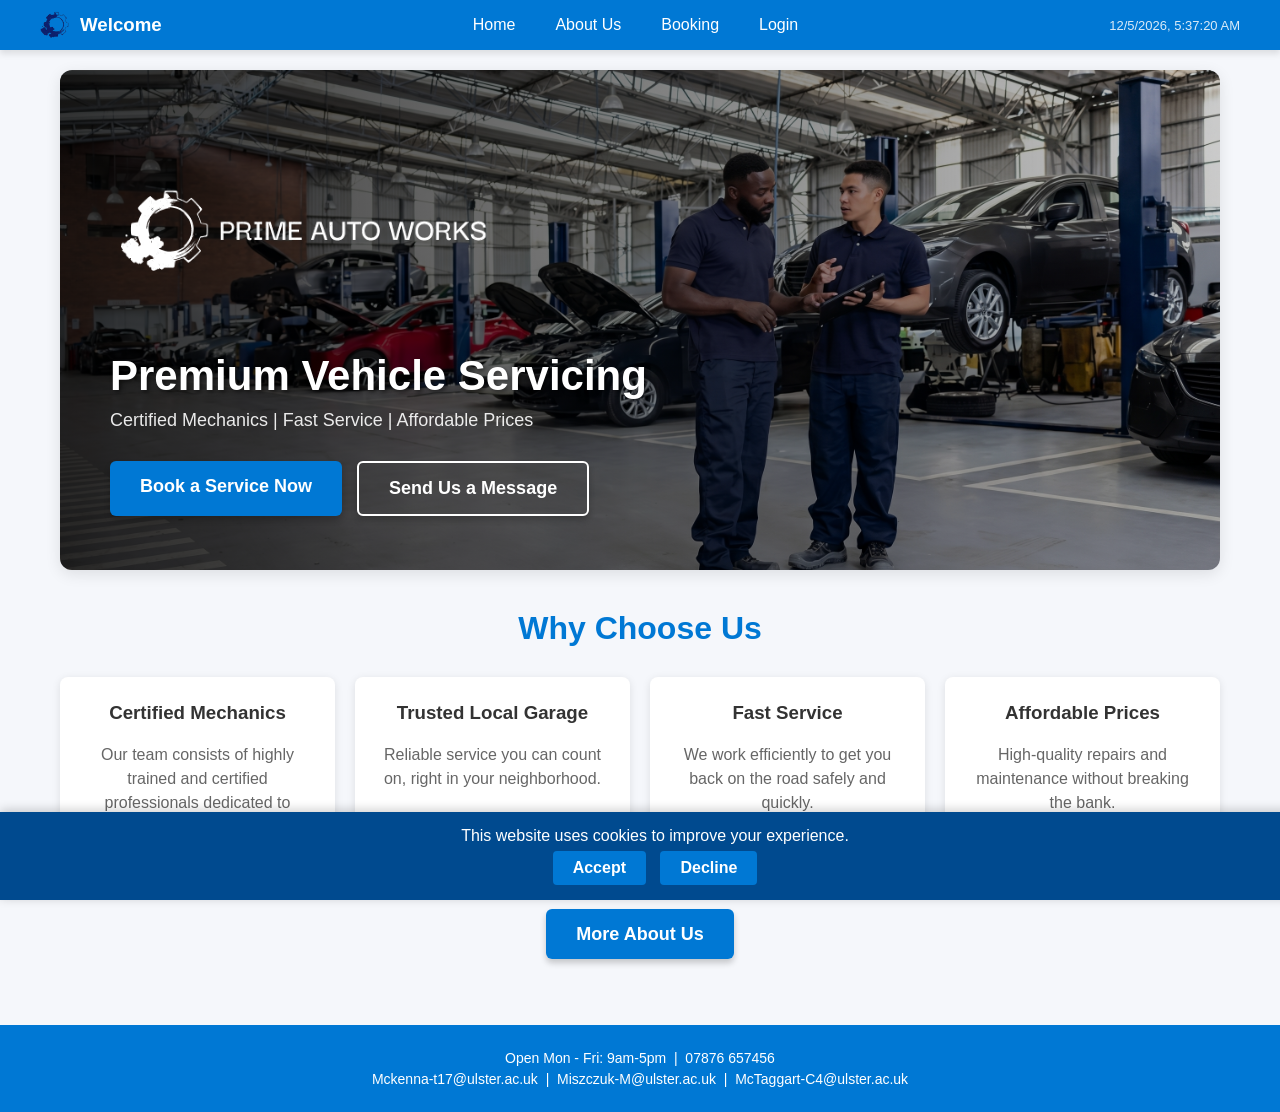
<file: Website/index.html>
<!DOCTYPE html>
<html lang="en">
<head>
    <meta charset="UTF-8">
    <meta name="viewport" content="width=device-width, initial-scale=1.0">
    <title>Prime Auto Works - Home</title>

    <link rel="stylesheet" href="css/styles.css">
    <link rel="icon" href="images/favicon-32x32.png">

    <script src="https://code.jquery.com/jquery-3.6.0.min.js"></script>
</head>

<body>
    <div class="wrapper">

        <!-- HEADER / NAV BAR -->
        <header class="header">
            <nav class="nav">
                <!-- Branding and Logo -->
                <div class="nav-left">
                    <a href="index.html" class="nav-brand">
                        <img src="images/logo_no_text.png" alt="Logo" class="nav-logo">
                        <h3 id="welcomeText">Welcome</h3>
                    </a>
                </div>

                <!-- Navigation Links -->
                <ul class="nav-links">
                    <li><a href="index.html">Home</a></li>
                    <li><a href="about.html">About Us</a></li>
                    <li><a href="booking.html">Booking</a></li>
                    <li><a href="login.html">Login</a></li>
                </ul>

                <!-- Live Clock display -->
                <div class="nav-right">
                    <p id="liveClock" class="clock"></p>
                </div>
            </nav>
        </header>

        <!-- MAIN PAGE CONTENT -->
        <main class="main">

            <!-- LANDING SECTION -->
            <section class="landing-section">
                <div class="landing-image-container">
                    <img src="images/index_landing_image.png" alt="Prime Auto Works Garage" class="landing-image">

                    <div class="landing-overlay">
                        <img src="images/logo_white.png" alt="Prime Auto Works" class="landing-logo">
                        <h1>Premium Vehicle Servicing</h1>
                        <p>Certified Mechanics | Fast Service | Affordable Prices</p>
                        <div class="cta-group">
                            <a href="booking.html" class="cta-button">Book a Service Now</a>
                            <a href="about.html#contact-form-section" class="cta-button cta-button-outline">Send Us a Message</a>
                        </div>
                    </div>
                </div>
            </section>

            <!-- BENEFITS SECTION -->
            <section class="benefits-section">
                <h2>Why Choose Us</h2>
                <div class="benefits-grid">
                    <div class="benefit-card">
                        <h3>Certified Mechanics</h3>
                        <p>Our team consists of highly trained and certified professionals dedicated to quality work.</p>
                    </div>
                    <div class="benefit-card">
                        <h3>Trusted Local Garage</h3>
                        <p>Reliable service you can count on, right in your neighborhood.</p>
                    </div>
                    <div class="benefit-card">
                        <h3>Fast Service</h3>
                        <p>We work efficiently to get you back on the road safely and quickly.</p>
                    </div>
                    <div class="benefit-card">
                        <h3>Affordable Prices</h3>
                        <p>High-quality repairs and maintenance without breaking the bank.</p>
                    </div>
                </div>

                <div class="about-cta">
                    <a href="about.html" class="cta-button">More About Us</a>
                </div>
            </section>

        </main>

        <!-- FOOTER -->
        <footer class="footer">
            <p>Open Mon - Fri: 9am-5pm &nbsp;|&nbsp; 07876 657456</p>
            <p>Mckenna-t17@ulster.ac.uk &nbsp;|&nbsp; Miszczuk-M@ulster.ac.uk &nbsp;|&nbsp; McTaggart-C4@ulster.ac.uk</p>
        </footer>

    </div>

    <!-- COOKIE BANNER -->
    <div id="cookieBanner">
        <p>This website uses cookies to improve your experience.</p>
        <button id="acceptCookies">Accept</button>
        <button id="declineCookies">Decline</button>
    </div>

    <!-- MAIN SCRIPT -->
    <script src="js/script.js"></script>

</body>
</html>
</file>
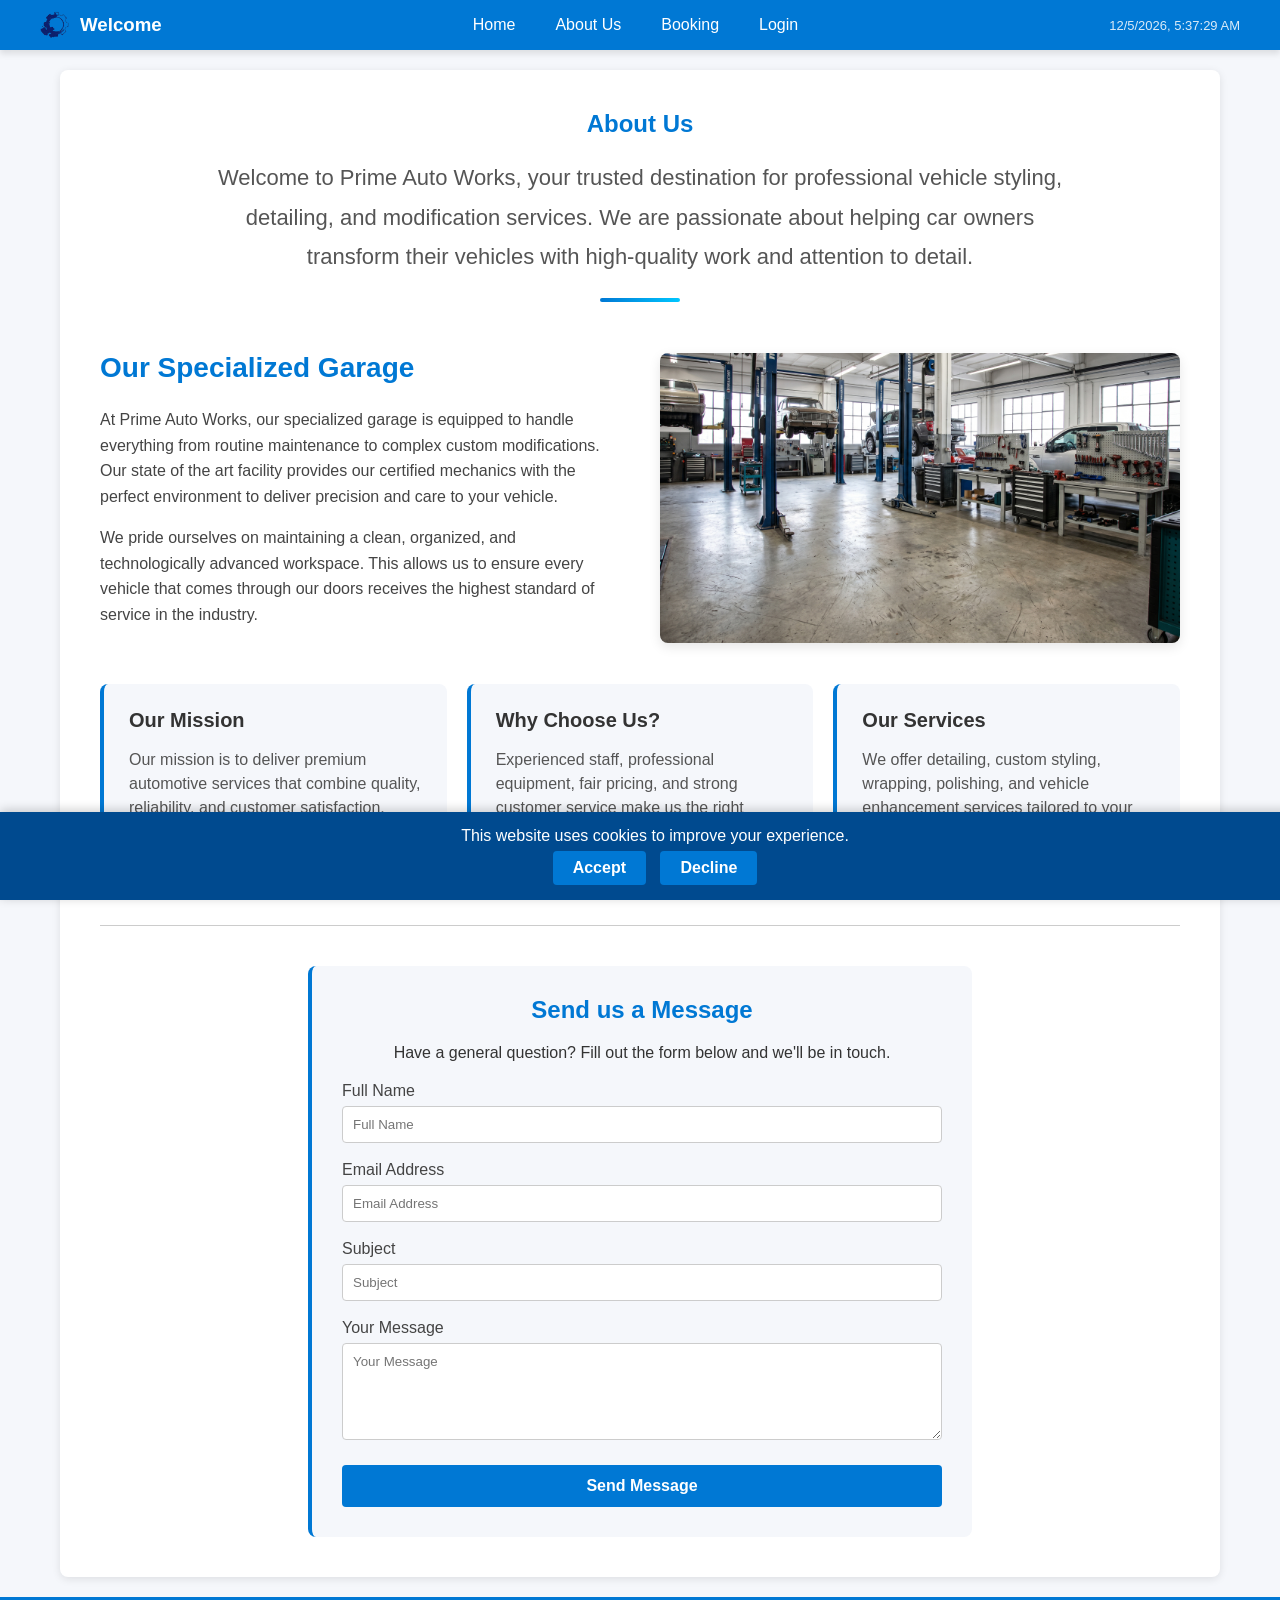
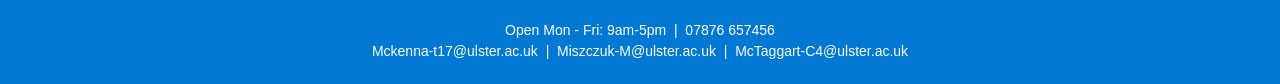
<file: Website/about.html>
<!DOCTYPE html>
<html lang="en">
<head>
    <meta charset="UTF-8">
    <meta name="viewport" content="width=device-width, initial-scale=1.0">
    <title>About Us - Prime Auto Works</title>

    <link rel="stylesheet" href="css/styles.css">
    <link rel="icon" href="images/favicon-32x32.png">

    <script src="https://code.jquery.com/jquery-3.6.0.min.js"></script>
</head>

<body>
    <div class="wrapper">

        <!-- HEADER / NAV BAR -->
        <header class="header">
            <nav class="nav">
                <!-- Branding and Logo -->
                <div class="nav-left">
                    <a href="index.html" class="nav-brand">
                        <img src="images/logo_no_text.png" alt="Logo" class="nav-logo">
                        <h3 id="welcomeText">Welcome</h3>
                    </a>
                </div>

                <!-- Navigation Links -->
                <ul class="nav-links">
                    <li><a href="index.html">Home</a></li>
                    <li><a href="about.html">About Us</a></li>
                    <li><a href="booking.html">Booking</a></li>
                    <li><a href="login.html">Login</a></li>
                </ul>

                <!-- Live Clock display -->
                <div class="nav-right">
                    <p id="liveClock" class="clock"></p>
                </div>
            </nav>
        </header>

        <!-- MAIN PAGE CONTENT -->
        <main class="main">
            <!-- ABOUT US SECTION -->
            <section class="about-section">
                <h1>About Us</h1>
                <p class="about-intro-text">
                    Welcome to Prime Auto Works, your trusted destination for professional
                    vehicle styling, detailing, and modification services. We are passionate
                    about helping car owners transform their vehicles with high-quality work
                    and attention to detail.
                </p>

                <div class="about-garage-section">
                    <div class="about-garage-text">
                        <h2>Our Specialized Garage</h2>
                        <p>
                            At Prime Auto Works, our specialized garage is equipped to handle everything from routine
                            maintenance to complex custom modifications. Our state of the art facility provides our
                            certified mechanics with the perfect environment to deliver precision and care to your vehicle.
                        </p>
                        <p>
                            We pride ourselves on maintaining a clean, organized, and technologically advanced
                            workspace. This allows us to ensure every vehicle that comes through our doors receives the
                            highest standard of service in the industry.
                        </p>
                    </div>
                    <div class="about-garage-image">
                        <img src="images/about_image.png" alt="Our Specialized Garage">
                    </div>
                </div>

                <div class="about-grid">
                    <div class="about-box">
                        <h2>Our Mission</h2>
                        <p>
                            Our mission is to deliver premium automotive services that combine
                            quality, reliability, and customer satisfaction.
                        </p>
                    </div>

                    <div class="about-box">
                        <h2>Why Choose Us?</h2>
                        <p>
                            Experienced staff, professional equipment, fair pricing, and strong
                            customer service make us the right choice for your vehicle.
                        </p>
                    </div>

                    <div class="about-box">
                        <h2>Our Services</h2>
                        <p>
                            We offer detailing, custom styling, wrapping, polishing, and vehicle
                            enhancement services tailored to your needs.
                        </p>
                    </div>
                </div>

                <hr class="section-divider">

                <div id="contact-form-section" class="contact-form-container">
                    <h2 class="contact-form-header">Send us a Message</h2>
                    <p class="contact-form-description">Have a general question? Fill out the form below and we'll be in touch.</p>

                    <form>
                        <label for="msgName">Full Name</label>
                        <input type="text" id="msgName" placeholder="Full Name" required>

                        <label for="msgEmail">Email Address</label>
                        <input type="email" id="msgEmail" placeholder="Email Address" required>

                        <label for="msgSubject">Subject</label>
                        <input type="text" id="msgSubject" placeholder="Subject" required>

                        <label for="msgContent">Your Message</label>
                        <textarea id="msgContent" placeholder="Your Message" rows="5" required></textarea>

                        <button type="submit">Send Message</button>
                    </form>
                </div>
            </section>
        </main>

        <!-- FOOTER -->
        <footer class="footer">
            <p>Open Mon - Fri: 9am-5pm &nbsp;|&nbsp; 07876 657456</p>
            <p>Mckenna-t17@ulster.ac.uk &nbsp;|&nbsp; Miszczuk-M@ulster.ac.uk &nbsp;|&nbsp; McTaggart-C4@ulster.ac.uk</p>
        </footer>

    </div>

    <!-- COOKIE BANNER -->
    <div id="cookieBanner">
        <p>This website uses cookies to improve your experience.</p>
        <button id="acceptCookies">Accept</button>
        <button id="declineCookies">Decline</button>
    </div>

    <!-- MAIN SCRIPT -->
    <script src="js/script.js"></script>

</body>
</html>
</file>
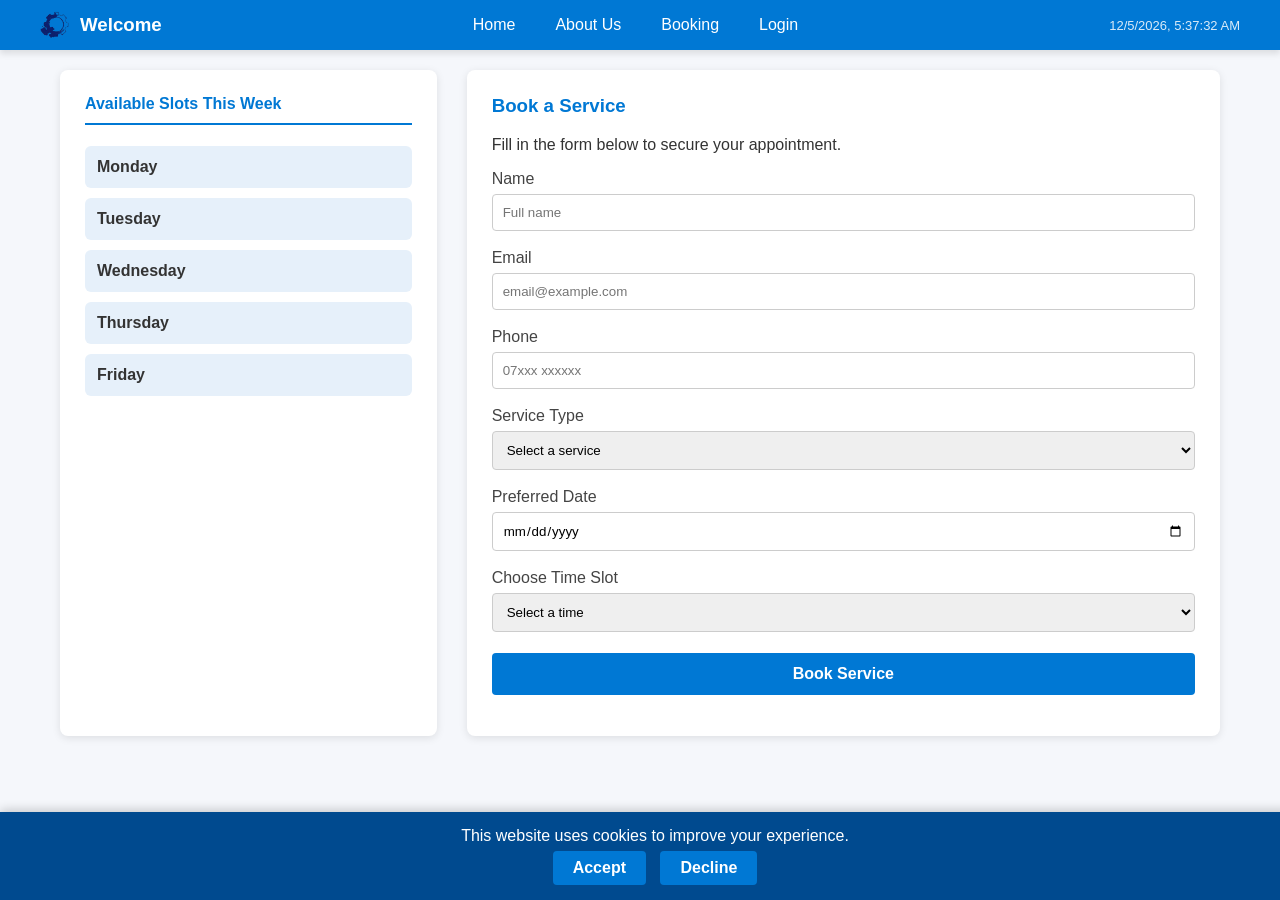
<file: Website/booking.html>
<!DOCTYPE html>
<html lang="en">
<head>
    <meta charset="UTF-8">
    <meta name="viewport" content="width=device-width, initial-scale=1.0">
    <title>Booking - Prime Auto Works</title>

    <link rel="stylesheet" href="css/styles.css">
    <link rel="icon" href="images/favicon-32x32.png">

    <script src="https://code.jquery.com/jquery-3.6.0.min.js"></script>
</head>

<body>
    <div class="wrapper">

        <!-- HEADER / NAV BAR -->
        <header class="header">
            <nav class="nav">
                <!-- Branding and Logo -->
                <div class="nav-left">
                    <a href="index.html" class="nav-brand">
                        <img src="images/logo_no_text.png" alt="Logo" class="nav-logo">
                        <h3 id="welcomeText">Welcome</h3>
                    </a>
                </div>

                <!-- Navigation Links -->
                <ul class="nav-links">
                    <li><a href="index.html">Home</a></li>
                    <li><a href="about.html">About Us</a></li>
                    <li><a href="booking.html">Booking</a></li>
                    <li><a href="login.html">Login</a></li>
                </ul>

                <!-- Live Clock display by Tom -->
                <div class="nav-right">
                    <p id="liveClock" class="clock"></p>
                </div>
            </nav>
        </header>

        <!-- MAIN PAGE CONTENT -->
        <main class="main">
            <!-- BOOKING SECTION -->
            <section class="booking-section">

                <!-- LEFT COLUMN — Available Slots by Tom -->
                <div class="left">
                    <h4>Available Slots This Week</h4>

                    <div class="day">
                        <h5>Monday</h5>
                        <p class="slots">9am-12pm, 2pm-5pm</p>
                    </div>
                    <div class="day">
                        <h5>Tuesday</h5>
                        <p class="slots">12pm-1pm, 1pm-5pm</p>
                    </div>
                    <div class="day">
                        <h5>Wednesday</h5>
                        <p class="slots">9am-5pm</p>
                    </div>
                    <div class="day">
                        <h5>Thursday</h5>
                        <p class="slots">3pm-5pm</p>
                    </div>
                    <div class="day">
                        <h5>Friday</h5>
                        <p class="slots">9am-12pm</p>
                    </div>
                </div>

                <!-- RIGHT COLUMN — Booking Form By Tom-->
                <div class="middle">

                    <div class="middle-top">
                        <h3>Book a Service</h3>
                        <p>Fill in the form below to secure your appointment.</p>
                    </div>

                    <div class="middle-bottom">
                        <form id="bookingForm">
                            <label for="name">Name</label>
                            <input type="text" id="name" placeholder="Full name" required>

                            <label for="email">Email</label>
                            <input type="email" id="email" placeholder="email@example.com">

                            <label for="phone">Phone</label>
                            <input type="text" id="phone" placeholder="07xxx xxxxxx">

                            <label for="service">Service Type</label>
                            <select id="service">
                                <option value="">Select a service</option>
                                <option>Oil Change</option>
                                <option>Brake Repair</option>
                                <option>MOT</option>
                                <option>Full Service</option>
                                <option>Tyres</option>
                            </select>

                            <label for="date">Preferred Date</label>
                            <input type="date" id="date">

                            <label for="timeSlot">Choose Time Slot</label>
                            <select id="timeSlot">
                                <option value="">Select a time</option>
                            </select>

                            <button type="submit">Book Service</button>
                        </form>

                        <p id="formMessage"></p>
                    </div>

                </div>
            </section>
        </main>

        <!-- FOOTER -->
        <footer class="footer">
            <p>Open Mon - Fri: 9am-5pm &nbsp;|&nbsp; 07876 657456</p>
            <p>Mckenna-t17@ulster.ac.uk &nbsp;|&nbsp; Miszczuk-M@ulster.ac.uk &nbsp;|&nbsp; McTaggart-C4@ulster.ac.uk</p>
        </footer>

    </div>

    <!-- COOKIE BANNER by Tom -->
    <div id="cookieBanner">
        <p>This website uses cookies to improve your experience.</p>
        <button id="acceptCookies">Accept</button>
        <button id="declineCookies">Decline</button>
    </div>

    <!-- MAIN SCRIPT -->
    <script src="js/script.js"></script>

</body>
</html>
</file>
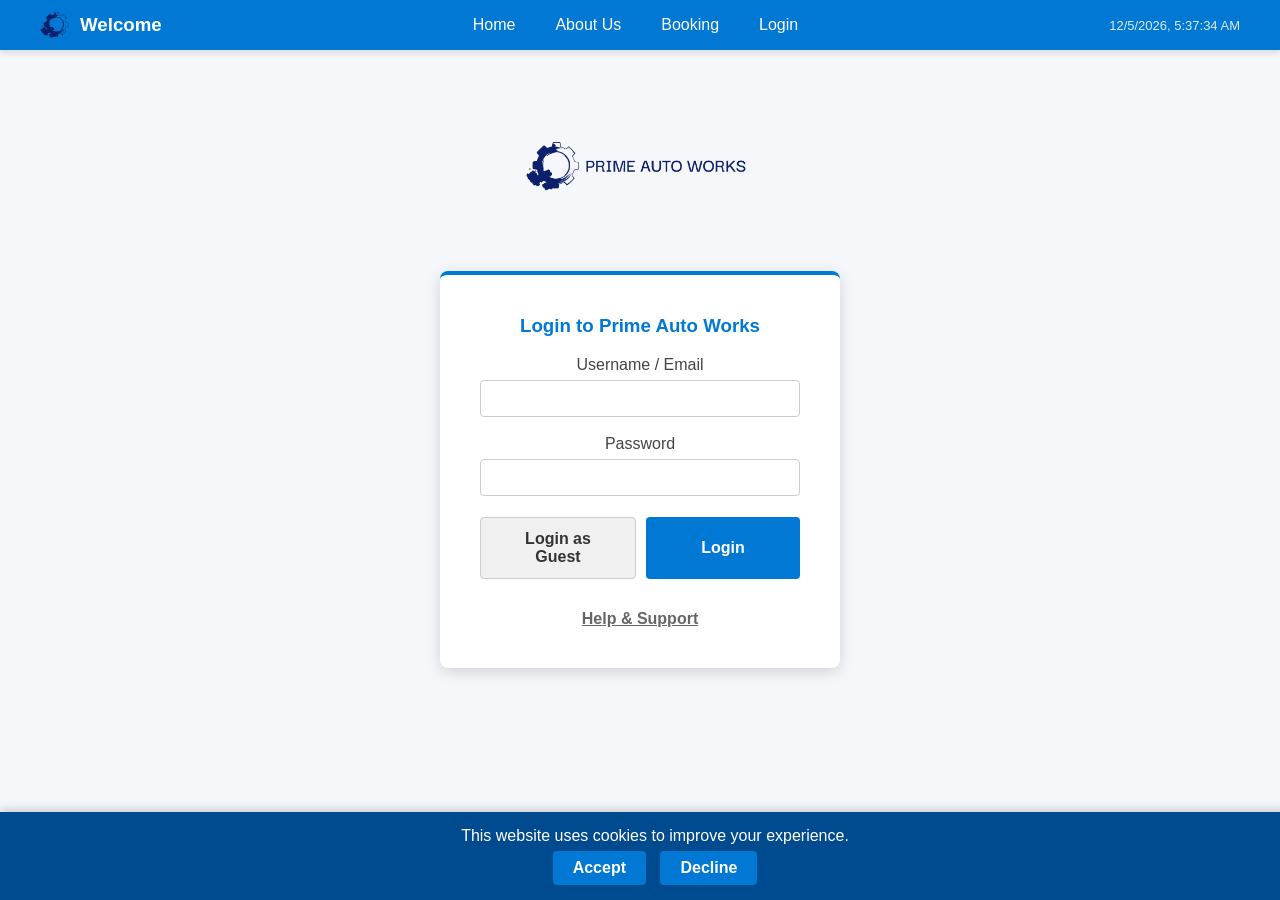
<file: Website/login.html>
<!DOCTYPE html>
<html lang="en">
<head>
    <meta charset="UTF-8">
    <meta name="viewport" content="width=device-width, initial-scale=1.0">
    <title>Login - Prime Auto Works</title>

    <link rel="stylesheet" href="css/styles.css">
    <link rel="icon" href="images/favicon-32x32.png">

    <script src="https://code.jquery.com/jquery-3.6.0.min.js"></script>
</head>

<body>
    <div class="wrapper">

        <!-- HEADER / NAV BAR -->
        <header class="header">
            <nav class="nav">
                <!-- Branding and Logo -->
                <div class="nav-left">
                    <a href="index.html" class="nav-brand">
                        <img src="images/logo_no_text.png" alt="Logo" class="nav-logo">
                        <h3 id="welcomeText">Welcome</h3>
                    </a>
                </div>

                <!-- Navigation Links -->
                <ul class="nav-links">
                    <li><a href="index.html">Home</a></li>
                    <li><a href="about.html">About Us</a></li>
                    <li><a href="booking.html">Booking</a></li>
                    <li><a href="login.html">Login</a></li>
                </ul>

                <!-- Fixed Live Clock display -->
                <div class="nav-right">
                    <p id="liveClock" class="clock"></p>
                </div>
            </nav>
        </header>

        <!-- MAIN PAGE CONTENT -->
        <main class="main">
            <!-- LOGIN SECTION -->
            <section class="login-container">

                <!-- Logo sits centred above the login box -->
                <div class="banner-logo">
                    <img src="images/logo.png" alt="Prime Auto Works Logo" class="logo">
                </div>

                <div class="login-box">
                    <h3>Login to Prime Auto Works</h3>
                    <form id="loginForm">
                        <label for="username">Username / Email</label>
                        <input type="text" id="username">

                        <label for="password">Password</label>
                        <input type="password" id="password">

                        <div class="login-buttons">
                            <button type="button" id="guestBtn">Login as Guest</button>
                            <button type="submit">Login</button>
                        </div>
                    </form>

                    <p id="loginMessage"></p>
                    <button type="button" id="helpBtn">Help &amp; Support</button>
                </div>
            </section>
        </main>

        <!-- FOOTER -->
        <footer class="footer">
            <p>Open Mon - Fri: 9am-5pm &nbsp;|&nbsp; 07876 657456</p>
            <p>Mckenna-t17@ulster.ac.uk &nbsp;|&nbsp; Miszczuk-M@ulster.ac.uk &nbsp;|&nbsp; McTaggart-C4@ulster.ac.uk</p>
        </footer>

    </div>

    <!-- COOKIE BANNER -->
    <div id="cookieBanner">
        <p>This website uses cookies to improve your experience.</p>
        <button id="acceptCookies">Accept</button>
        <button id="declineCookies">Decline</button>
    </div>

    <!-- MAIN SCRIPT -->
    <script src="js/script.js"></script>

</body>
</html>
</file>
<file: Website/css/styles.css>
/* ================= GLOBAL STYLES ================= */
body {
    margin: 0;
    padding: 0;
    font-family: 'Segoe UI', Tahoma, Geneva, Verdana, sans-serif;
    background-color: #f5f7fb;
    color: #333;
}

/* ================= LAYOUT ================= */

/* Header, Main, Footer row layout */
.wrapper {
    min-height: 100vh;
    width: 100%;
    display: grid;
    grid-template-rows: auto 1fr auto;
}

/* Main content area — uses block so each page section can define its own layout */
.main {
    display: block;
    padding: 20px;
    max-width: 1200px;
    margin: 0 auto;
    width: 100%;
    box-sizing: border-box;
}

/* ================= NAVIGATION ================= */
.header {
    background-color: #0078d4;
    color: white;
    box-shadow: 0 4px 6px rgba(0, 0, 0, 0.1);
}

.nav {
    display: flex;
    justify-content: space-between;
    align-items: center;
    padding: 10px 20px;
    max-width: 1200px;
    margin: 0 auto;
}

.nav-left,
.nav-right {
    display: flex;
    align-items: center;
}

.nav-logo {
    height: 30px;
    display: inline-block;
    vertical-align: middle;
    margin-right: 10px;
}

/* Logo + welcome text act as a home link */
.nav-brand {
    display: flex;
    align-items: center;
    text-decoration: none;
    color: white;
}

.nav-brand:hover {
    opacity: 0.85;
}

#welcomeText {
    display: inline-block;
    margin: 0;
    vertical-align: middle;
}

.nav-links {
    list-style: none;
    display: flex;
    margin: 0;
    padding: 0;
}

.nav-links li {
    margin: 0 5px;
}

.nav-links a {
    color: white;
    text-decoration: none;
    font-weight: 500;
    padding: 8px 15px;
    border-radius: 4px;
    transition: background-color 0.3s ease;
}

.nav-links a:hover {
    background-color: #005fa3;
}

.clock {
    margin: 0;
    font-size: 13px;
    opacity: 0.85;
}

/* ================= LANDING SECTION (INDEX) ================= */
.landing-section {
    position: relative;
    border-radius: 12px;
    overflow: hidden;
    box-shadow: 0 4px 15px rgba(0, 0, 0, 0.1);
    margin-bottom: 40px;
}

.landing-image-container {
    position: relative;
    width: 100%;
    height: 500px;
}

.landing-image {
    width: 100%;
    height: 100%;
    object-fit: cover;
    display: block;
}

.landing-overlay {
    position: absolute;
    top: 0;
    left: 0;
    width: 100%;
    height: 100%;
    background: linear-gradient(to right, rgba(0, 0, 0, 0.8), rgba(0, 0, 0, 0.2));
    display: flex;
    flex-direction: column;
    justify-content: center;
    align-items: flex-start;
    padding: 50px;
    box-sizing: border-box;
    color: white;
}

.landing-logo {
    max-width: 500px;
    margin-bottom: 20px;
    margin-left: -50px;
}

.landing-overlay h1 {
    font-size: 42px;
    margin: 0 0 10px 0;
    text-shadow: 2px 2px 4px rgba(0, 0, 0, 0.5);
}

.landing-overlay p {
    font-size: 18px;
    margin: 0 0 30px 0;
    opacity: 0.9;
}

.cta-group {
    display: flex;
    gap: 15px;
    flex-wrap: wrap;
}

.cta-button {
    background-color: #0078d4;
    color: white;
    padding: 15px 30px;
    font-size: 18px;
    font-weight: bold;
    text-decoration: none;
    border-radius: 6px;
    transition: background-color 0.3s, transform 0.2s;
    box-shadow: 0 4px 6px rgba(0, 0, 0, 0.2);
}

.cta-button:hover {
    background-color: #005fa3;
    transform: translateY(-2px);
    color: white;
}

.cta-button-outline {
    background-color: transparent;
    border: 2px solid white;
}

/* ================= BENEFITS SECTION (INDEX) ================= */
.benefits-section h2 {
    text-align: center;
    color: #0078d4;
    font-size: 32px;
    margin-bottom: 30px;
}

.about-cta {
    text-align: center;
    padding: 40px 0 60px 0;
}

.benefits-grid {
    display: grid;
    grid-template-columns: repeat(auto-fit, minmax(250px, 1fr));
    gap: 20px;
}

.benefit-card {
    background: white;
    padding: 25px;
    border-radius: 8px;
    box-shadow: 0 2px 8px rgba(0, 0, 0, 0.1);
    text-align: center;
    transition: transform 0.3s, box-shadow 0.3s;
    border-bottom: 4px solid #0078d4;
}

.benefit-card:hover {
    transform: translateY(-5px);
    box-shadow: 0 6px 15px rgba(0, 0, 0, 0.15);
}

.benefit-card h3 {
    margin-top: 0;
    color: #333;
}

.benefit-card p {
    color: #666;
    line-height: 1.5;
}

/* ================= BOOKING SECTION (CONTACT PAGE) ================= */
.booking-section {
    display: grid;
    grid-template-columns: 1fr 2fr;
    gap: 30px;
}

.left,
.middle {
    background: white;
    border-radius: 8px;
    padding: 25px;
    box-shadow: 0 2px 8px rgba(0, 0, 0, 0.1);
}

.left h4 {
    color: #0078d4;
    margin-top: 0;
    border-bottom: 2px solid #0078d4;
    padding-bottom: 10px;
}

.middle-top h3 {
    margin-top: 0;
    color: #0078d4;
}

.day {
    background: #e6f0fa;
    margin: 10px 0;
    padding: 12px;
    border-radius: 6px;
    cursor: pointer;
    transition: background 0.3s;
}

.day:hover {
    background: #cce4f7;
}

.day h5 {
    margin: 0;
    font-size: 16px;
    color: #333;
}

.slots {
    display: none;
    margin-top: 8px;
    font-size: 14px;
    color: #555;
}

/* ================= FORMS ================= */
form label {
    display: block;
    margin-top: 12px;
    font-weight: 500;
    color: #444;
}

input,
select,
textarea {
    width: 100%;
    box-sizing: border-box;
    margin: 6px 0;
    padding: 10px;
    border: 1px solid #ccc;
    border-radius: 4px;
    font-family: inherit;
    transition: background-color 0.3s, border-color 0.3s;
}

input:focus,
select:focus,
textarea:focus {
    background: #e6f0fa;
    outline: none;
    border-color: #0078d4;
}

button {
    padding: 12px 20px;
    margin-top: 15px;
    background-color: #0078d4;
    color: white;
    font-size: 16px;
    font-weight: 600;
    border: none;
    border-radius: 4px;
    cursor: pointer;
    transition: background-color 0.3s;
    width: 100%;
}

button:hover {
    background-color: #005fa3;
}

#formMessage {
    margin-top: 15px;
    font-weight: bold;
    text-align: center;
}

/* ================= LOGIN PAGE ================= */
.login-container {
    display: flex;
    flex-direction: column;
    justify-content: center;
    align-items: center;
    min-height: 70vh;
    gap: 40px;
}

.banner-logo {
    text-align: center;
}

.banner-logo .logo {
    max-width: 300px;
}

.login-box {
    background: white;
    padding: 40px;
    border-radius: 8px;
    width: 320px;
    box-shadow: 0 4px 15px rgba(0, 0, 0, 0.15);
    text-align: center;
    transition: transform 0.3s ease;
    border-top: 4px solid #0078d4;
}

.login-box:hover {
    transform: translateY(-3px);
}

.login-box h3 {
    margin-top: 0;
    color: #0078d4;
}

.login-buttons {
    display: flex;
    justify-content: space-between;
    gap: 10px;
}

.login-buttons button {
    flex: 1;
}

#guestBtn {
    background: #f0f0f0;
    color: #333;
    border: 1px solid #ccc;
}

#guestBtn:hover {
    background: #e0e0e0;
}

#helpBtn {
    margin-top: 15px;
    background: transparent;
    color: #666;
    text-decoration: underline;
    border: none;
    padding: 0;
    box-shadow: none;
}

#helpBtn:hover {
    color: #333;
}

.banner-logo .logo {
    max-width: 300px;
}

/* ================= ABOUT US SECTION ================= */
.about-section {
    background: white;
    padding: 40px;
    border-radius: 8px;
    box-shadow: 0 2px 8px rgba(0, 0, 0, 0.1);
}

.about-section h1 {
    color: #0078d4;
    text-align: center;
    margin-top: 0;
}

.about-intro-text {
    text-align: center;
    max-width: 850px;
    margin: 0 auto 50px auto;
    font-size: 22px;
    font-weight: 300;
    color: #555;
    line-height: 1.8;
    position: relative;
    padding-bottom: 25px;
}

.about-intro-text::after {
    content: '';
    position: absolute;
    bottom: 0;
    left: 50%;
    transform: translateX(-50%);
    width: 80px;
    height: 4px;
    background: linear-gradient(90deg, #0078d4, #00c6ff);
    border-radius: 2px;
}

.about-garage-section {
    display: flex;
    align-items: center;
    gap: 40px;
    margin: 40px 0;
}

.about-garage-text {
    flex: 1;
}

.about-garage-text h2 {
    color: #0078d4;
    margin-top: 0;
    font-size: 28px;
}

.about-garage-text p {
    font-size: 16px;
    line-height: 1.6;
    color: #444;
}

.about-garage-image {
    flex: 1;
}

.about-garage-image img {
    width: 100%;
    border-radius: 8px;
    box-shadow: 0 4px 12px rgba(0, 0, 0, 0.1);
    display: block;
}

.about-grid {
    display: grid;
    grid-template-columns: repeat(auto-fit, minmax(250px, 1fr));
    gap: 20px;
}

.about-box {
    background: #f5f7fb;
    padding: 25px;
    border-radius: 8px;
    border-left: 4px solid #0078d4;
}

.about-box h2 {
    margin-top: 0;
    color: #333;
    font-size: 20px;
}

.about-box p {
    color: #555;
    line-height: 1.5;
}

.section-divider {
    margin: 40px 0;
    border: 0;
    border-top: 1px solid #ccc;
}

.contact-form-container {
    max-width: 600px;
    margin: 0 auto;
    background: #f5f7fb;
    padding: 30px;
    border-radius: 8px;
    border-left: 4px solid #0078d4;
}

.contact-form-header {
    text-align: center;
    color: #0078d4;
    margin-top: 0;
}

.contact-form-description {
    text-align: center;
    margin-bottom: 20px;
}

/* ================= FOOTER ================= */
.footer {
    background-color: #0078d4;
    color: white;
    text-align: center;
    padding: 20px 15px;
    width: 100%;
    box-sizing: border-box;
}

.footer p {
    margin: 5px 0;
    font-size: 14px;
}

/* ================= COOKIE BANNER ================= */
#cookieBanner {
    position: fixed;
    bottom: 0;
    left: 0;
    width: 100%;
    background: #004a8f;
    color: white;
    text-align: center;
    padding: 15px;
    box-shadow: 0 -2px 10px rgba(0, 0, 0, 0.2);
    z-index: 1000;
}

#cookieBanner p {
    margin: 0 0 6px 0;
}

#cookieBanner button {
    width: auto;
    display: inline-block;
    margin: 0 5px;
    padding: 8px 20px;
}

/* ================= RESPONSIVE (max 768px) ================= */
@media (max-width: 768px) {
    .nav {
        flex-direction: column;
        gap: 15px;
    }

    .booking-section {
        grid-template-columns: 1fr;
    }

    .landing-overlay {
        padding: 30px;
    }

    .landing-overlay h1 {
        font-size: 32px;
    }

    .login-container {
        flex-direction: column;
    }

    .about-garage-section {
        flex-direction: column;
    }
}
</file>
